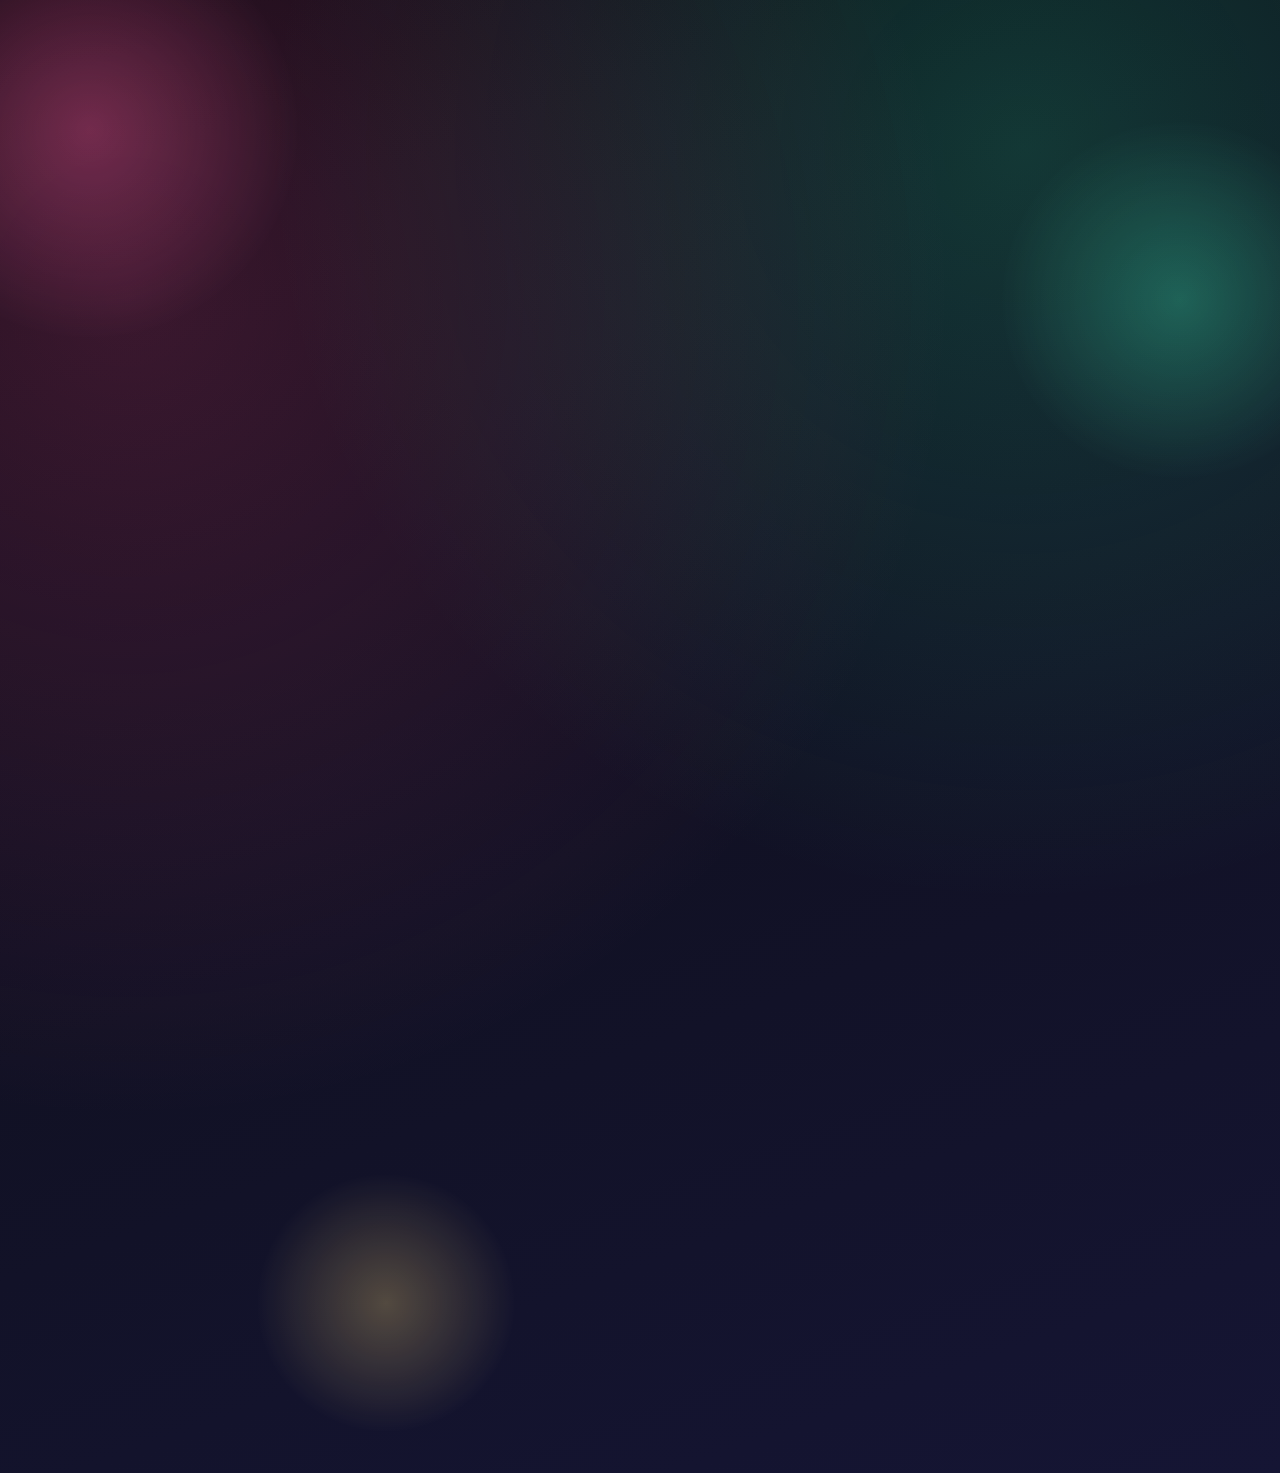
<file: index.html>
<!doctype html>
<html lang='en'>
  <head>
    <meta charset='utf-8'>
    <meta name='viewport' content='width=device-width, initial-scale=1'>
    <title>static-site-flash-game</title>
    <link rel='preconnect' href='https://fonts.googleapis.com'>
    <link rel='preconnect' href='https://fonts.gstatic.com' crossorigin>
    <link href='https://fonts.googleapis.com/css2?family=Space+Grotesk:wght@400;500;600;700&family=IBM+Plex+Mono:wght@400;500&display=swap' rel='stylesheet'>
    <link rel='stylesheet' href='styles.css'>
  </head>
  <body>
    <div class='page'>
      <div class='orb orb--one'></div>
      <div class='orb orb--two'></div>
      <div class='orb orb--three'></div>

      <div class='shell'>
        <header class='nav reveal'>
          <div class='logo'>static-site-flash-game</div>
          <nav class='nav-links'>
            <a href='#features'>Features</a>
            <a href='#workflow'>Workflow</a>
            <a href='#pricing'>Pricing</a>
          </nav>
          <a class='button button--ghost' href='#cta'>Get Access</a>
        </header>

        <main>
          <section class='hero reveal' id='top'>
            <div class='hero-text'>
              <span class='badge'>Ship a playable promo in one sprint</span>
              <h1>Turn your product pitch into a <em>flash game</em> people remember.</h1>
              <p>static-site-flash-game is a bold landing framework for playable product demos. Launch pages that feel like games, not brochures.</p>
              <div class='hero-actions'>
                <a class='button' href='#cta'>Join Waitlist</a>
                <a class='button button--ghost' href='#features'>See Features</a>
              </div>
              <ul class='stats'>
                <li><strong>10m</strong><span>First build</span></li>
                <li><strong>97%</strong><span>Lighthouse perf</span></li>
                <li><strong>0</strong><span>Dependencies</span></li>
              </ul>
            </div>
            <div class='hero-card'>
              <p class='terminal-title'>LEVEL PREVIEW</p>
              <div class='terminal'>
                <p>> load scene: neon-drift</p>
                <p>> inject product loop...</p>
                <p>> score boosts with every scroll</p>
                <p class='ok'>status: ready to launch</p>
              </div>
            </div>
          </section>

          <section class='features reveal' id='features'>
            <article class='panel'>
              <h3>Playable Hero</h3>
              <p>Swap static screenshots for interactive loops that teach your value in seconds.</p>
            </article>
            <article class='panel'>
              <h3>Static + Fast</h3>
              <p>Deploy anywhere. No backend required. Built to stay lightweight and sharp.</p>
            </article>
            <article class='panel'>
              <h3>Conversion Hooks</h3>
              <p>Drop in waitlist forms, score popups, and milestones that push action.</p>
            </article>
          </section>

          <section class='workflow reveal' id='workflow'>
            <h2>Workflow</h2>
            <div class='steps'>
              <div class='step'><span>01</span><p>Describe your product loop and target emotion.</p></div>
              <div class='step'><span>02</span><p>Pick a visual skin and gameplay tempo.</p></div>
              <div class='step'><span>03</span><p>Publish as a static site and capture early users.</p></div>
            </div>
          </section>

          <section class='pricing reveal' id='pricing'>
            <h2>Simple pricing</h2>
            <div class='tiers'>
              <article class='tier'>
                <h3>Starter</h3>
                <p class='price'>$0</p>
                <p>Prototype one campaign with core components.</p>
              </article>
              <article class='tier tier--featured'>
                <h3>Launch</h3>
                <p class='price'>$29</p>
                <p>Unlimited campaigns, premium skins, and conversion modules.</p>
              </article>
            </div>
          </section>

          <section class='cta reveal' id='cta'>
            <h2>Get early access</h2>
            <p>Join the waitlist for templates, launch checklists, and early pricing.</p>
            <form id='waitlistForm' novalidate>
              <input id='emailInput' type='email' placeholder='you@company.com' required>
              <button class='button' type='submit'>Reserve Spot</button>
            </form>
            <p id='formMsg' class='form-msg' aria-live='polite'></p>
          </section>
        </main>

        <footer class='footer reveal'>
          <small>© 2026 static-site-flash-game. Built for fast launches.</small>
        </footer>
      </div>
    </div>
    <script src='app.js' defer></script>
  </body>
</html>
</file>
<file: styles.css>
:root {
  color-scheme: light;
  --bg: #0a0a12;
  --bg-alt: #12121f;
  --ink: #f6f1ff;
  --muted: rgba(246, 241, 255, 0.7);
  --accent: #ff4d8d;
  --accent-2: #2ee6a6;
  --accent-3: #f6d258;
  --card: rgba(255, 255, 255, 0.06);
  --border: rgba(255, 255, 255, 0.16);
  --shadow: 0 20px 60px rgba(10, 10, 18, 0.4);
}

* {
  box-sizing: border-box;
  margin: 0;
  padding: 0;
}

body {
  font-family: 'Space Grotesk', sans-serif;
  background: radial-gradient(circle at 10% 20%, rgba(255, 77, 141, 0.2), transparent 50%),
    radial-gradient(circle at 80% 10%, rgba(46, 230, 166, 0.2), transparent 45%),
    linear-gradient(160deg, #07070f, #111124 55%, #151534 100%);
  color: var(--ink);
  min-height: 100vh;
  overflow-x: hidden;
}

.page {
  position: relative;
  min-height: 100vh;
  padding: 40px 20px 80px;
}

.shell {
  max-width: 1200px;
  margin: 0 auto;
  display: flex;
  flex-direction: column;
  gap: 80px;
  position: relative;
  z-index: 1;
}

.orb {
  position: absolute;
  border-radius: 50%;
  filter: blur(0px);
  opacity: 0.4;
  mix-blend-mode: screen;
}

.orb--one {
  width: 420px;
  height: 420px;
  background: radial-gradient(circle, rgba(255, 77, 141, 0.8), transparent 70%);
  top: -80px;
  left: -120px;
}

.orb--two {
  width: 360px;
  height: 360px;
  background: radial-gradient(circle, rgba(46, 230, 166, 0.7), transparent 70%);
  top: 120px;
  right: -80px;
}

.orb--three {
  width: 260px;
  height: 260px;
  background: radial-gradient(circle, rgba(246, 210, 88, 0.7), transparent 70%);
  bottom: 40px;
  left: 20%;
}

.nav {
  display: flex;
  align-items: center;
  justify-content: space-between;
  gap: 20px;
  padding: 18px 22px;
  background: rgba(10, 10, 18, 0.6);
  border: 1px solid var(--border);
  border-radius: 999px;
  box-shadow: var(--shadow);
  backdrop-filter: blur(12px);
}

.logo {
  font-weight: 700;
  letter-spacing: 0.04em;
}

.nav-links {
  display: flex;
  gap: 18px;
  font-size: 0.95rem;
}

.nav-links a {
  color: var(--muted);
  text-decoration: none;
  transition: color 0.3s ease;
}

.nav-links a:hover {
  color: var(--ink);
}

.button {
  display: inline-flex;
  align-items: center;
  justify-content: center;
  padding: 12px 20px;
  border-radius: 999px;
  background: linear-gradient(120deg, var(--accent), var(--accent-2));
  color: #0b0b12;
  font-weight: 600;
  text-decoration: none;
  border: none;
  cursor: pointer;
  transition: transform 0.2s ease, box-shadow 0.2s ease;
  box-shadow: 0 15px 30px rgba(255, 77, 141, 0.25);
}

.button:hover {
  transform: translateY(-2px);
}

.button--secondary {
  background: transparent;
  color: var(--ink);
  border: 1px solid var(--border);
  box-shadow: none;
}

.button--ghost {
  background: rgba(255, 255, 255, 0.08);
  color: var(--ink);
  border: 1px solid var(--border);
  box-shadow: none;
}

.hero {
  display: grid;
  gap: 48px;
  grid-template-columns: repeat(auto-fit, minmax(280px, 1fr));
  align-items: center;
}

.hero-text h1 {
  font-size: clamp(2.6rem, 3.4vw, 4.2rem);
  line-height: 1.05;
  margin: 18px 0 16px;
}

.hero-text p {
  font-size: 1.1rem;
  color: var(--muted);
  max-width: 520px;
}

.badge {
  display: inline-flex;
  padding: 6px 14px;
  border-radius: 999px;
  font-size: 0.85rem;
  background: rgba(255, 255, 255, 0.1);
  border: 1px solid var(--border);
  font-family: 'IBM Plex Mono', monospace;
  text-transform: uppercase;
  letter-spacing: 0.08em;
}

.hero-actions {
  display: flex;
  gap: 14px;
  margin: 26px 0;
  flex-wrap: wrap;
}

.hero-stats {
  display: flex;
  gap: 28px;
  flex-wrap: wrap;
}

.hero-stats .stat {
  font-size: 1.5rem;
  font-weight: 700;
}

.hero-stats .label {
  display: block;
  font-size: 0.85rem;
  color: var(--muted);
}

.hero-card {
  background: var(--card);
  border: 1px solid var(--border);
  border-radius: 24px;
  padding: 24px;
  box-shadow: var(--shadow);
}

.screen {
  background: #0f0f1c;
  border-radius: 18px;
  overflow: hidden;
  border: 1px solid rgba(255, 255, 255, 0.1);
}

.screen-header {
  display: flex;
  gap: 8px;
  padding: 12px 14px;
  background: rgba(255, 255, 255, 0.04);
}

.screen-header span {
  width: 10px;
  height: 10px;
  border-radius: 50%;
  background: rgba(255, 255, 255, 0.3);
}

.screen-body {
  padding: 20px;
  display: grid;
  gap: 16px;
}

.level-grid {
  display: grid;
  grid-template-columns: repeat(3, 1fr);
  gap: 10px;
}

.tile {
  height: 68px;
  border-radius: 16px;
  background: rgba(255, 255, 255, 0.06);
  border: 1px solid rgba(255, 255, 255, 0.08);
}

.tile.glow {
  background: linear-gradient(135deg, rgba(255, 77, 141, 0.5), rgba(46, 230, 166, 0.5));
  box-shadow: 0 0 20px rgba(255, 77, 141, 0.3);
}

.progress {
  height: 12px;
  border-radius: 999px;
  background: rgba(255, 255, 255, 0.1);
}

.progress-bar {
  width: 70%;
  height: 100%;
  border-radius: inherit;
  background: linear-gradient(90deg, var(--accent), var(--accent-3));
}

.screen-footer {
  display: flex;
  justify-content: space-between;
  font-size: 0.85rem;
  color: var(--muted);
}

.card-caption {
  margin-top: 16px;
  font-size: 0.95rem;
  color: var(--muted);
}

.section {
  display: flex;
  flex-direction: column;
  gap: 28px;
}

.section h2 {
  font-size: clamp(2rem, 2.8vw, 3rem);
}

.grid {
  display: grid;
  grid-template-columns: repeat(auto-fit, minmax(240px, 1fr));
  gap: 20px;
}

.card {
  background: var(--card);
  border: 1px solid var(--border);
  padding: 22px;
  border-radius: 18px;
  box-shadow: var(--shadow);
}

.card h3 {
  margin-bottom: 10px;
}

.card p {
  color: var(--muted);
}

.split {
  display: grid;
  grid-template-columns: repeat(auto-fit, minmax(260px, 1fr));
  gap: 32px;
  align-items: center;
}

.pill-row {
  display: flex;
  gap: 10px;
  flex-wrap: wrap;
  margin-top: 16px;
}

.pill {
  border: 1px solid var(--border);
  padding: 6px 12px;
  border-radius: 999px;
  font-size: 0.85rem;
  color: var(--muted);
}

.timeline {
  display: grid;
  gap: 18px;
}

.timeline-item {
  display: grid;
  grid-template-columns: 48px 1fr;
  gap: 14px;
  padding: 16px;
  background: var(--card);
  border-radius: 16px;
  border: 1px solid var(--border);
}

.timeline-item span {
  width: 44px;
  height: 44px;
  border-radius: 14px;
  background: rgba(255, 255, 255, 0.08);
  display: grid;
  place-items: center;
  font-weight: 700;
}

.timeline-item p {
  color: var(--muted);
  font-size: 0.95rem;
}

.pricing-grid {
  display: grid;
  grid-template-columns: repeat(auto-fit, minmax(220px, 1fr));
  gap: 20px;
}

.price-card {
  background: var(--card);
  border: 1px solid var(--border);
  border-radius: 18px;
  padding: 24px;
  display: grid;
  gap: 16px;
}

.price-card ul {
  list-style: none;
  display: grid;
  gap: 8px;
  color: var(--muted);
}

.price-card .price {
  font-size: 2rem;
  font-weight: 700;
}

.price-card.featured {
  border: 2px solid var(--accent-2);
  transform: translateY(-6px);
}

.cta {
  background: linear-gradient(135deg, rgba(255, 77, 141, 0.16), rgba(46, 230, 166, 0.16));
  border: 1px solid var(--border);
  border-radius: 24px;
  padding: 32px;
  display: grid;
  gap: 18px;
}

.waitlist {
  display: flex;
  gap: 12px;
  flex-wrap: wrap;
}

.waitlist input {
  flex: 1 1 240px;
  padding: 12px 16px;
  border-radius: 999px;
  border: 1px solid var(--border);
  background: rgba(10, 10, 18, 0.6);
  color: var(--ink);
  font-family: 'IBM Plex Mono', monospace;
}

.waitlist-message {
  color: var(--accent-2);
  font-family: 'IBM Plex Mono', monospace;
  font-size: 0.9rem;
  min-height: 20px;
}

.footer {
  display: flex;
  justify-content: space-between;
  flex-wrap: wrap;
  gap: 12px;
  color: var(--muted);
  font-size: 0.9rem;
}

.reveal {
  opacity: 0;
  transform: translateY(18px);
  transition: opacity 0.6s ease, transform 0.6s ease;
}

.reveal.is-visible {
  opacity: 1;
  transform: translateY(0);
}

@media (max-width: 760px) {
  .nav {
    flex-direction: column;
    align-items: flex-start;
    border-radius: 24px;
  }

  .nav-links {
    flex-wrap: wrap;
  }

  .hero {
    grid-template-columns: 1fr;
  }

  .price-card.featured {
    transform: none;
  }
}
</file>
